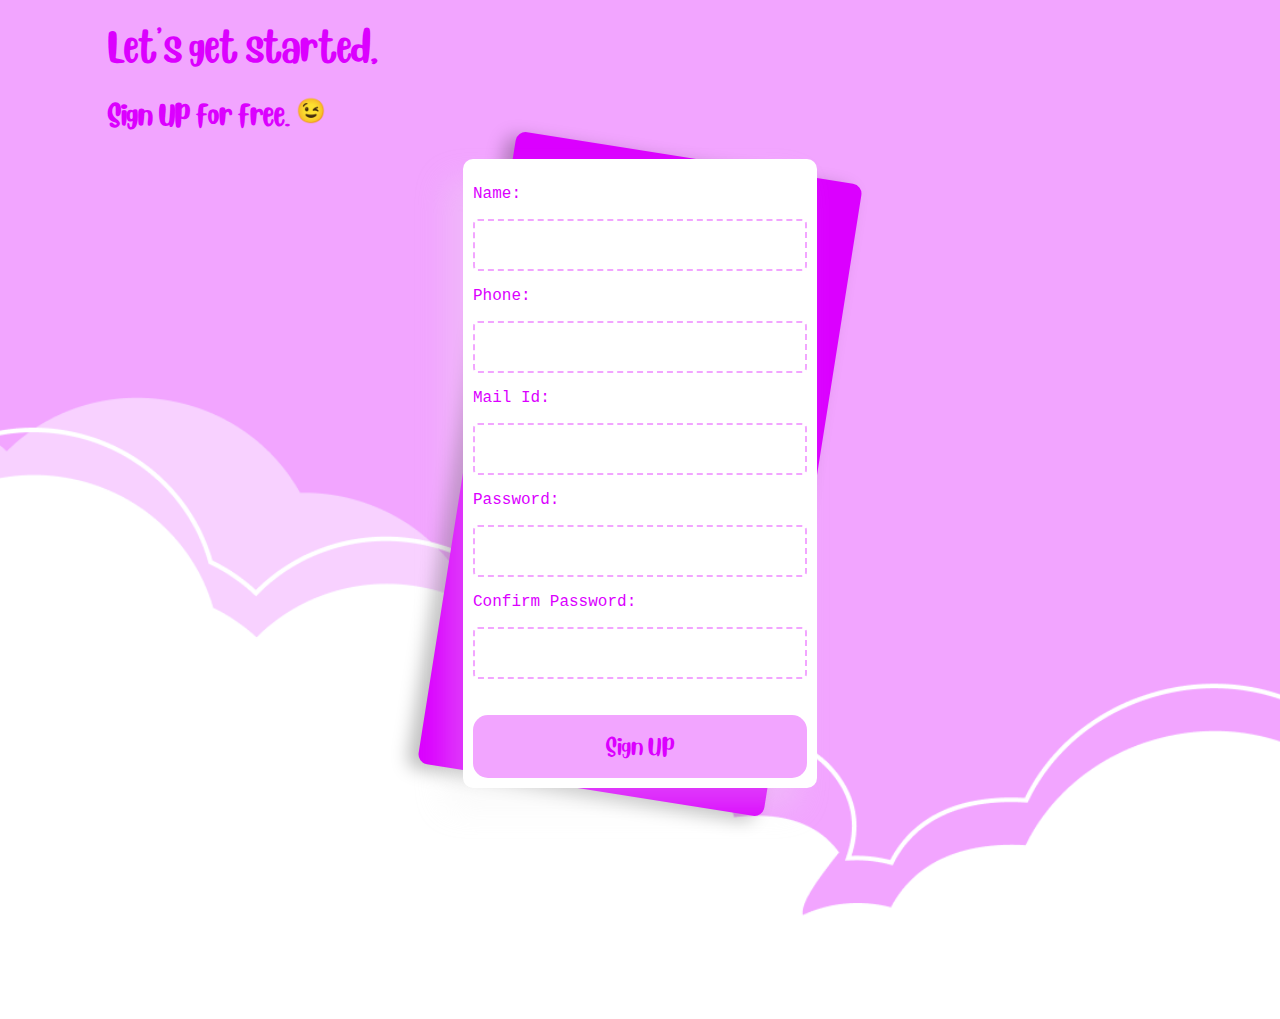
<file: index.html>
<!DOCTYPE html>
<html lang="en">

<head>
    <meta charset="UTF-8">
    <title>Sign Up</title>
    <link rel="stylesheet" href="common.css">
</head>

<body>
    <div class="container">
        <h1>Let's get started, </h1>
        <h2>Sign Up for free. 😉</h2>
        </h1>
    </div>
    <div class="parent-container">
        <div class="parent-div">

            <div class="rotate"></div>
            <div class="form-div">
                <form method="post" action="">
                    <pre>Name:</pre><input class="input-field" type="text" name="name" value="" required></br>
                    <pre>Phone:</pre><input class="input-field" type="number" name="phone" value="" required></br>
                    <pre>Mail Id:</pre><input class="input-field" type="email" name="email" value="" required></br>
                    <pre>Password:</pre><input class="input-field" type="password" name="pass" required></br>
                    <pre>Confirm Password:</pre><input class="input-field" type="password" name="conpass" required></br></br></br>
                    <a href="Login.html"><button class="submit" type="submit" name="submit">Sign Up</button></a>
                </form>
            </div>
        </div>
    </div>


    



</body>

</html>
</file>
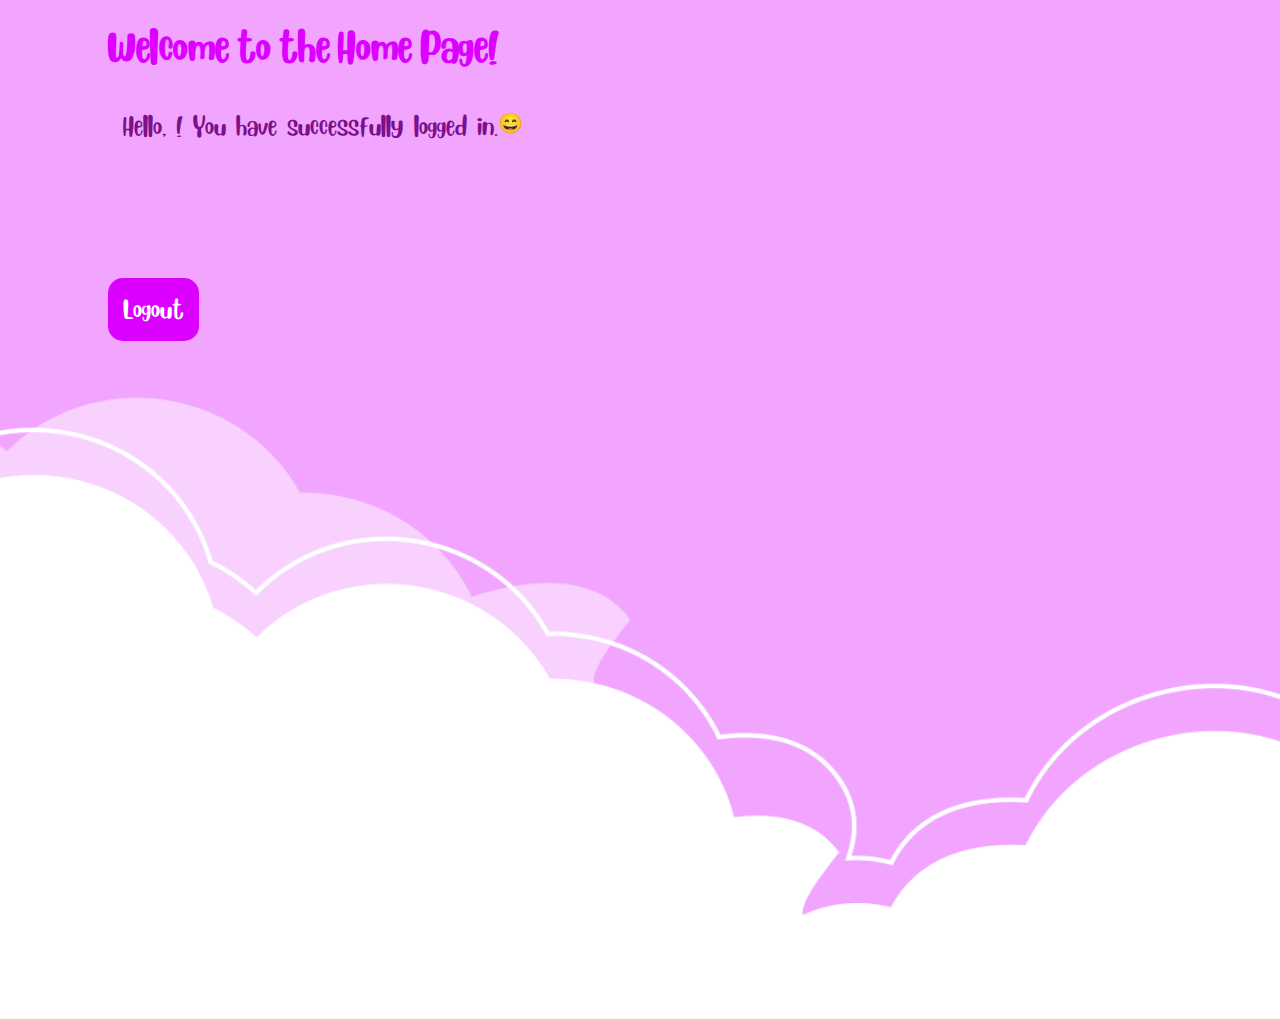
<file: Home.html>
<!-- home.php -->



<!DOCTYPE html>
<html lang="en">

<head>
    <meta charset="UTF-8">
    <title>Home</title>
    <link rel="stylesheet" href="common.css">
</head>

<body>
    <h1>Welcome to the Home Page!</h1>
    <p>
         Hello, <!--<?php echo $_SESSION['email']; ?>-->! You have successfully logged in.😄 
    </p>
    <a href="Login.html"><button style=" border: 2px;
    background-color: #DB00FF;
    width: fit-content;
    margin:100px;
    padding: 15px;
    font-size: 20px;
    border-radius: 15px;
    color: white;
    font-family: Blueberry;">Logout</button></a>
</body>

</html>
</file>
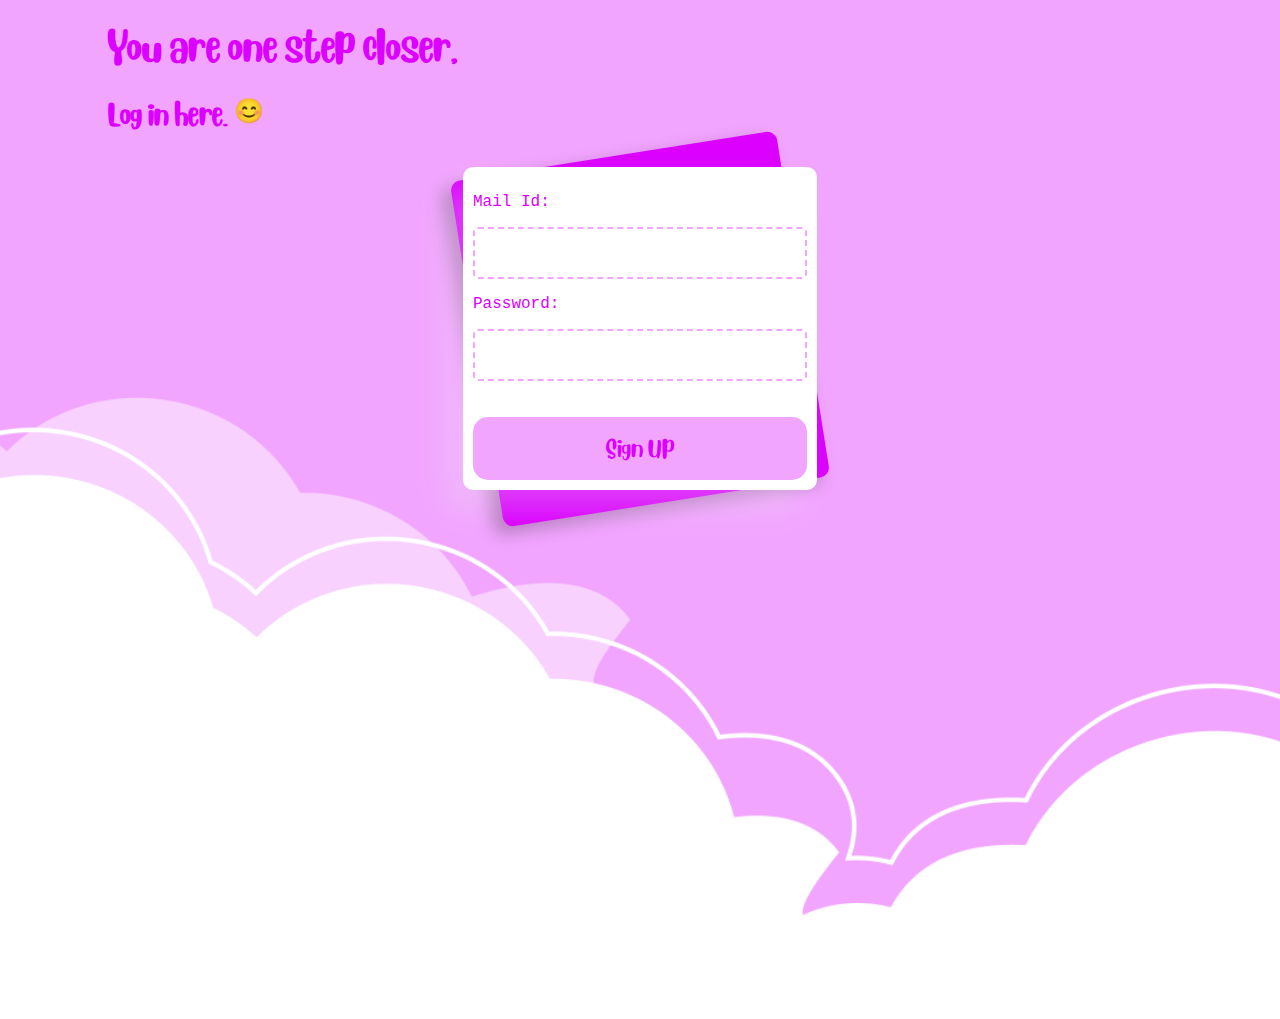
<file: Login.html>
<!DOCTYPE html>
<html lang="en">

<head>
    <meta charset="UTF-8">
    <title>Login</title>
    <link rel="stylesheet" href="common.css">
</head>

<body>
    <div class="container">
        <h1>You are one step closer, </h1>
        <h2>Log in here. 😊</h2>
        </h1>
    </div>
    <div class="parent-container">
        <div class="parent-div">

            <div style="width: 330px;
        height: 350px;
        transform: rotate(-9deg);
        border-radius: 20px;
        background: #DB00FF;
        box-shadow: -10px 6px 17px 0px rgba(0, 0, 0, 0.25);
        border-radius: 10px;"></div>
            <div class="form-div">
                <form action="" method="POST">
                    <pre>Mail Id:</pre><input class="input-field" type="email" name="email" value=""></br>
                    <pre>Password:</pre><input class="input-field" type="password" name="password"></br></br></br>
                    <a href="Home.html"><button type="submit" name="submit">Sign Up</button></a>
                </form>
            </div>
        </div>
    </div>

    
</body>

</html>
</file>
<file: common.css>
@font-face {
    font-family: Blueberry;
    src: url(font/Blueberry_Regular.otf);
}
:root {
    --color-body: #F2A5FF;
    
}
body {
    height: 110vh;
    background-image: url(img/back.png);
    background-size: cover;
    background-repeat: no-repeat;
    background-color: var(--color-body);
    
}
.container {
    position: relative;
}
h1 {
    font-family: Blueberry;
    margin-left: 100px;
    color: #DB00FF;
}
h2 {
    font-family: Blueberry;
    margin-left: 100px;
    color: #DB00FF;
    
}
.parent-container {
    position: sticky;
}

.parent-div {
    
    display: flex;
    justify-content: center;
    align-items: center;
    position: relative;
    width: 100%;
    height: 100%;
    
}

.form-div {

    height: fit-content;
    width: fit-content;
    padding: 10px;
    margin: 5px;
    font-size: 16px;
    border-radius: 10px;
    background: #FFF;
    box-shadow: -18px 20px 30px 0px rgba(234, 234, 234, 0.25);
    color: #DB00FF;
    position: absolute;
}

.input-field {
    border: 2px;
    padding: 15px;
    min-width: 50%;
    font-size: 16px;
    width: 300px;
    border-radius: 5px;
    border-style:  dashed;
    border-color: #F2A5FF;
    color: #DB00FF;
}

.rotate {
    width: 350px;
    height: 640px;
    transform: rotate(9deg);
    border-radius: 20px;
    background: #DB00FF;
    box-shadow: -10px 6px 17px 0px rgba(0, 0, 0, 0.25);
    border-radius: 10px;
}
button {
    border: 2px;
    background-color: #F2A5FF;
    padding: 15px;
    font-size: 20px;
    width: 100%;
    border-radius: 15px;
    color: #DB00FF;
    font-family: Blueberry;
}
p {
    background-color: #F2A5FF;
    padding: 15px;
    font-size: 20px;
    margin-left: 100px;
    word-spacing: 5px;
    width: 100%;
    color: #7a118a;
    font-family: Blueberry;
}
button:hover{
    background-color: #7a118a;
}
.input-field:hover {
    background-color: #f5bbff;
}
h1:hover {
    color: whitesmoke;
}

.rotate:hover {
    transform: rotate(-9deg);
    transition: 2000ms;
}
</file>
